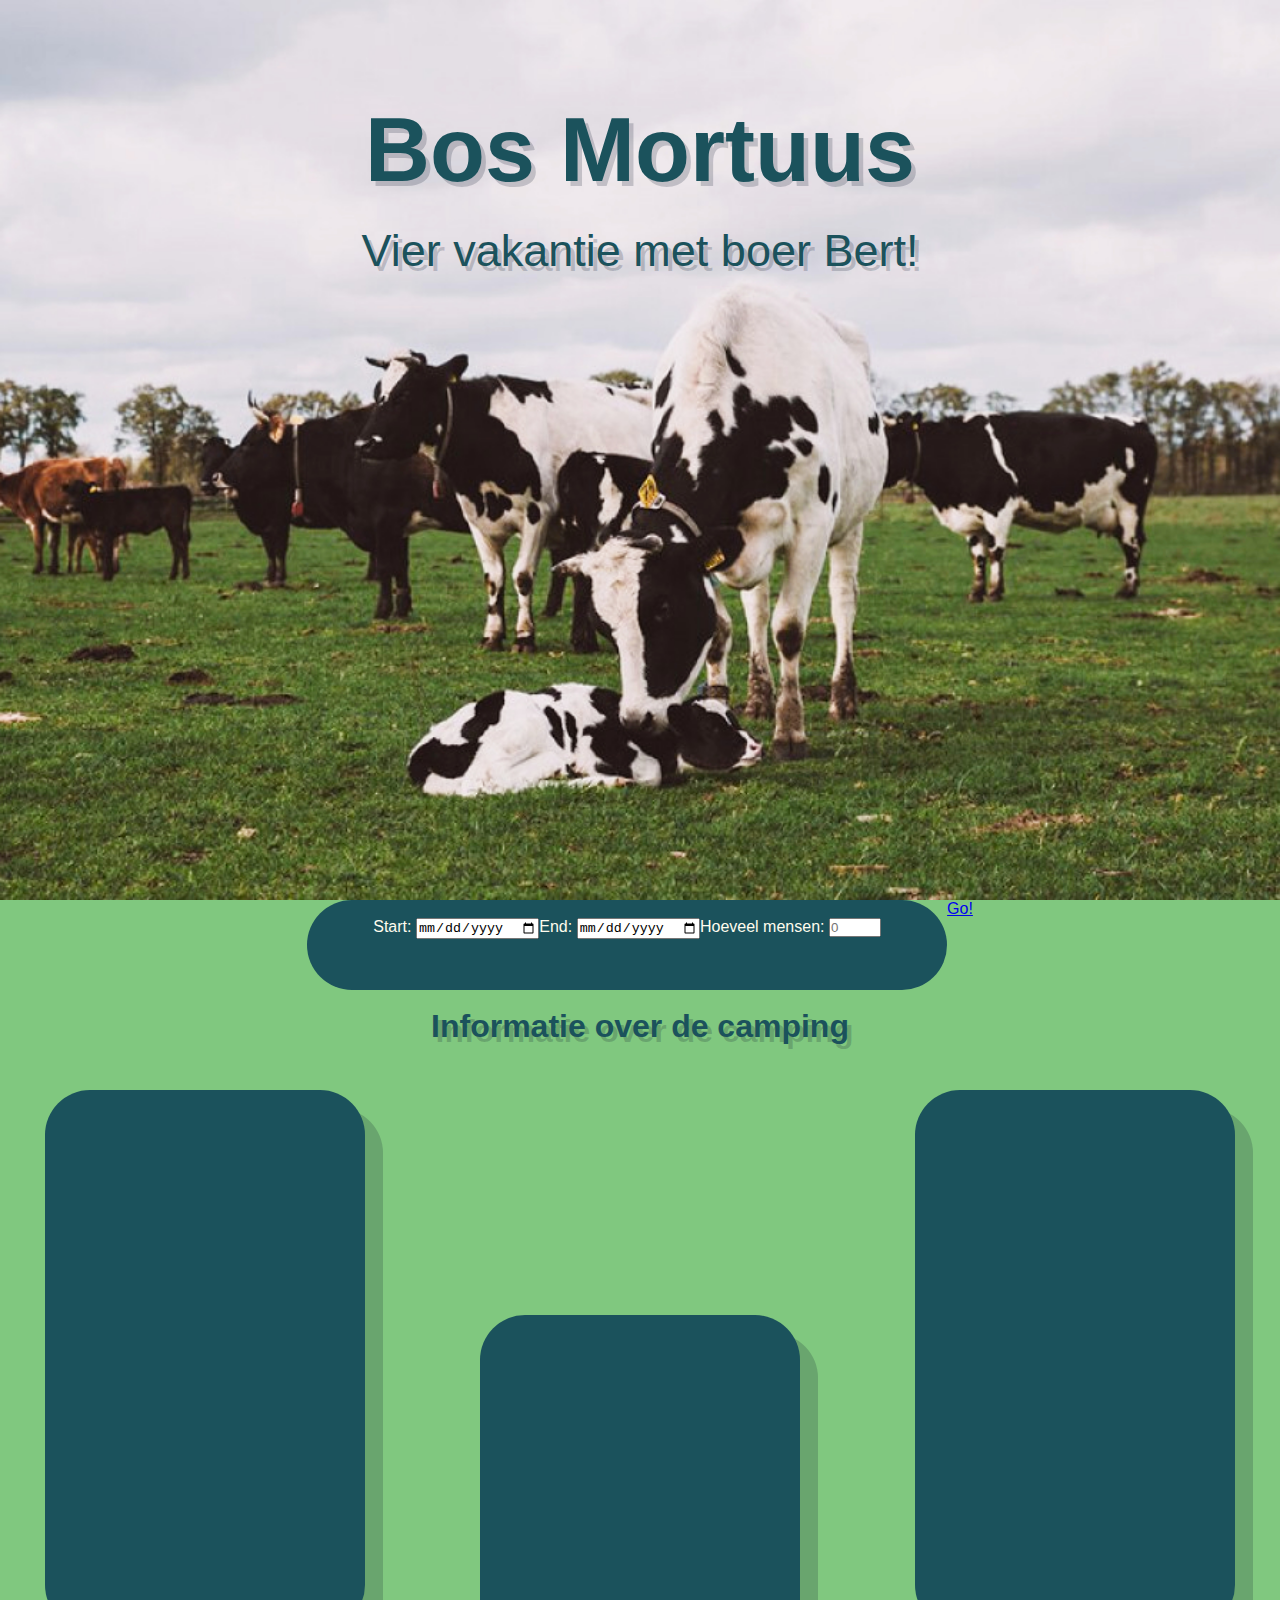
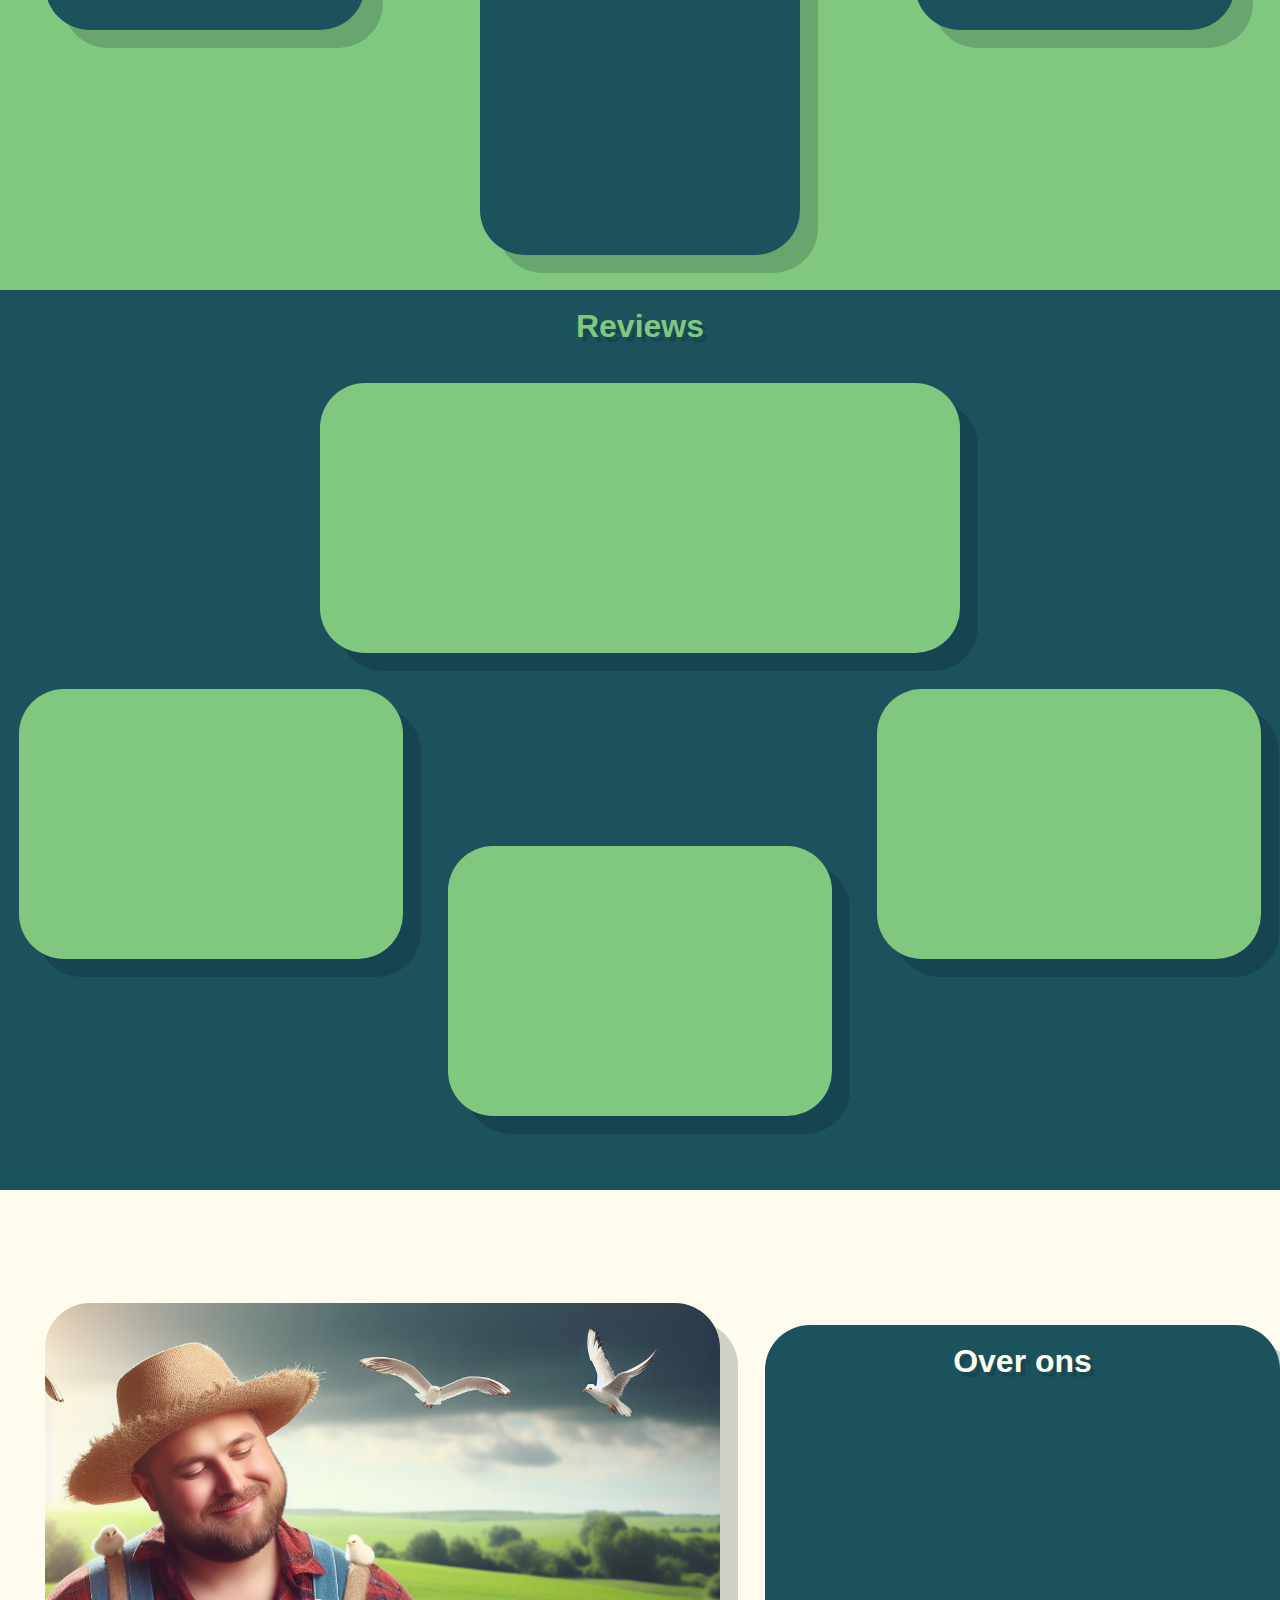
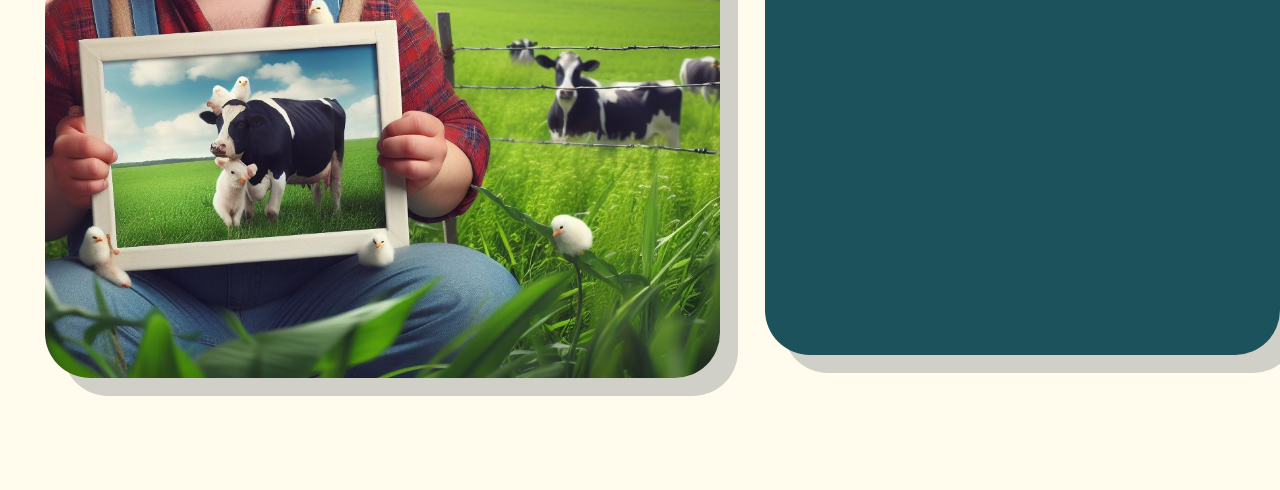
<file: Front-End/_index copy.html>
<!DOCTYPE html>
<html lang="en">

<head>
  <meta charset="UTF-8" />
  <meta name="viewport" content="width=device-width, initial-scale=1.0" />
  <link rel="stylesheet" href="style.css" />
  <title>
    <?php echo $title; ?>
  </title>
</head>

<body>
  <section class="hero">
    <div class="hero-content">
      <h1 class="hero-title">Bos Mortuus</h1>

      <h2 class="hero-subtitle">Vier vakantie met boer Bert!</h2>
    </div>
  </section>
  <div class="bookHome1">
    <div class="bookHome2">
      <div class="start">
        <label for="start">Start:</label>
        <input type="date" name="start">
      </div>
      <div class="end">
        <label for="end">End:</label>
        <input type="date" name="end">
      </div>
      <div class="people">
        <label for="quantity">Hoeveel mensen:</label>
        <input type="number" id="quantity" name="quantity" min="1" max="10" placeholder="0">
      </div>
    </div>
    <a class="submit" type="submit" href="book.html">Go!</a>
  </div>
  <section class="infoHome">
    <div class="title">Informatie over de camping</div>
    <div class="cards">
      <div class="card">
        <div class="cardTitle"></div>
        <div class="cardCon"></div>
      </div>
      <div class="card2">
        <div class="cardTitle"></div>
        <div class="cardCon"></div>
      </div>
      <div class="card">
        <div class="cardTitle"></div>
        <div class="cardCon"></div>
      </div>
    </div>
  </section>
  <section>
    <div class="reviewHome">
      <div class="HomeR">
        <div class="title">Reviews</div>
        <div class="bigR">
          <div class="bigStar"></div>
          <div class="bigName"></div>
          <div class="bigText"></div>
        </div>
      </div>
      <div class="revsHome">
        <div class="revHome">
          <div class="stars"></div>
          <div class="revName"></div>
          <div class="rev"></div>
        </div>
        <div class="revHome2">
          <div class="stars"></div>
          <div class="revName"></div>
          <div class="rev"></div>
        </div>
        <div class="revHome">
          <div class="stars"></div>
          <div class="revName"></div>
          <div class="rev"></div>
        </div>
      </div>
    </div>
  </section>
  <section>
    <div class="aboutHome">
      <img src="BoerBert.jpeg">
      <div class="abHome" onclick="location.href='#'">
        <div class="title">Over ons</div>
        <div class="abtext"></div>
      </div>
    </div>
  </section>
</body>

</html>
</file>
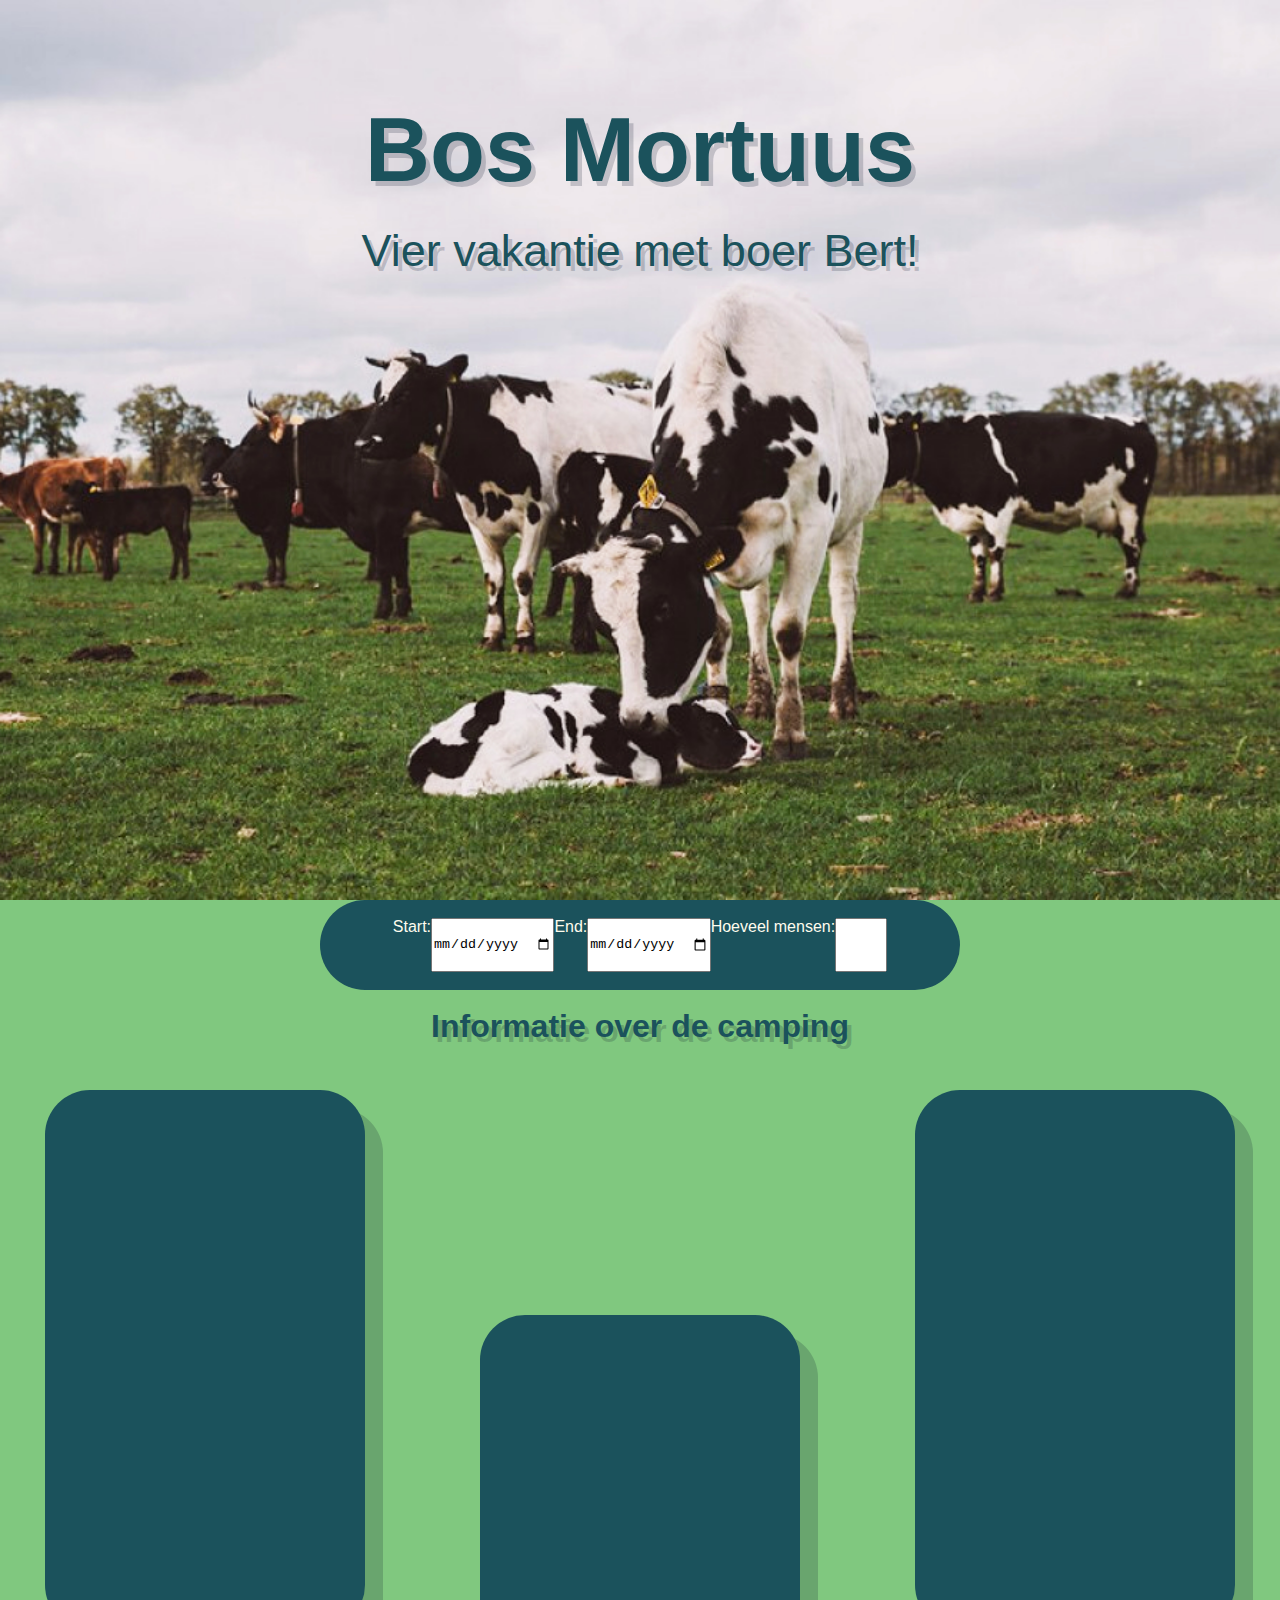
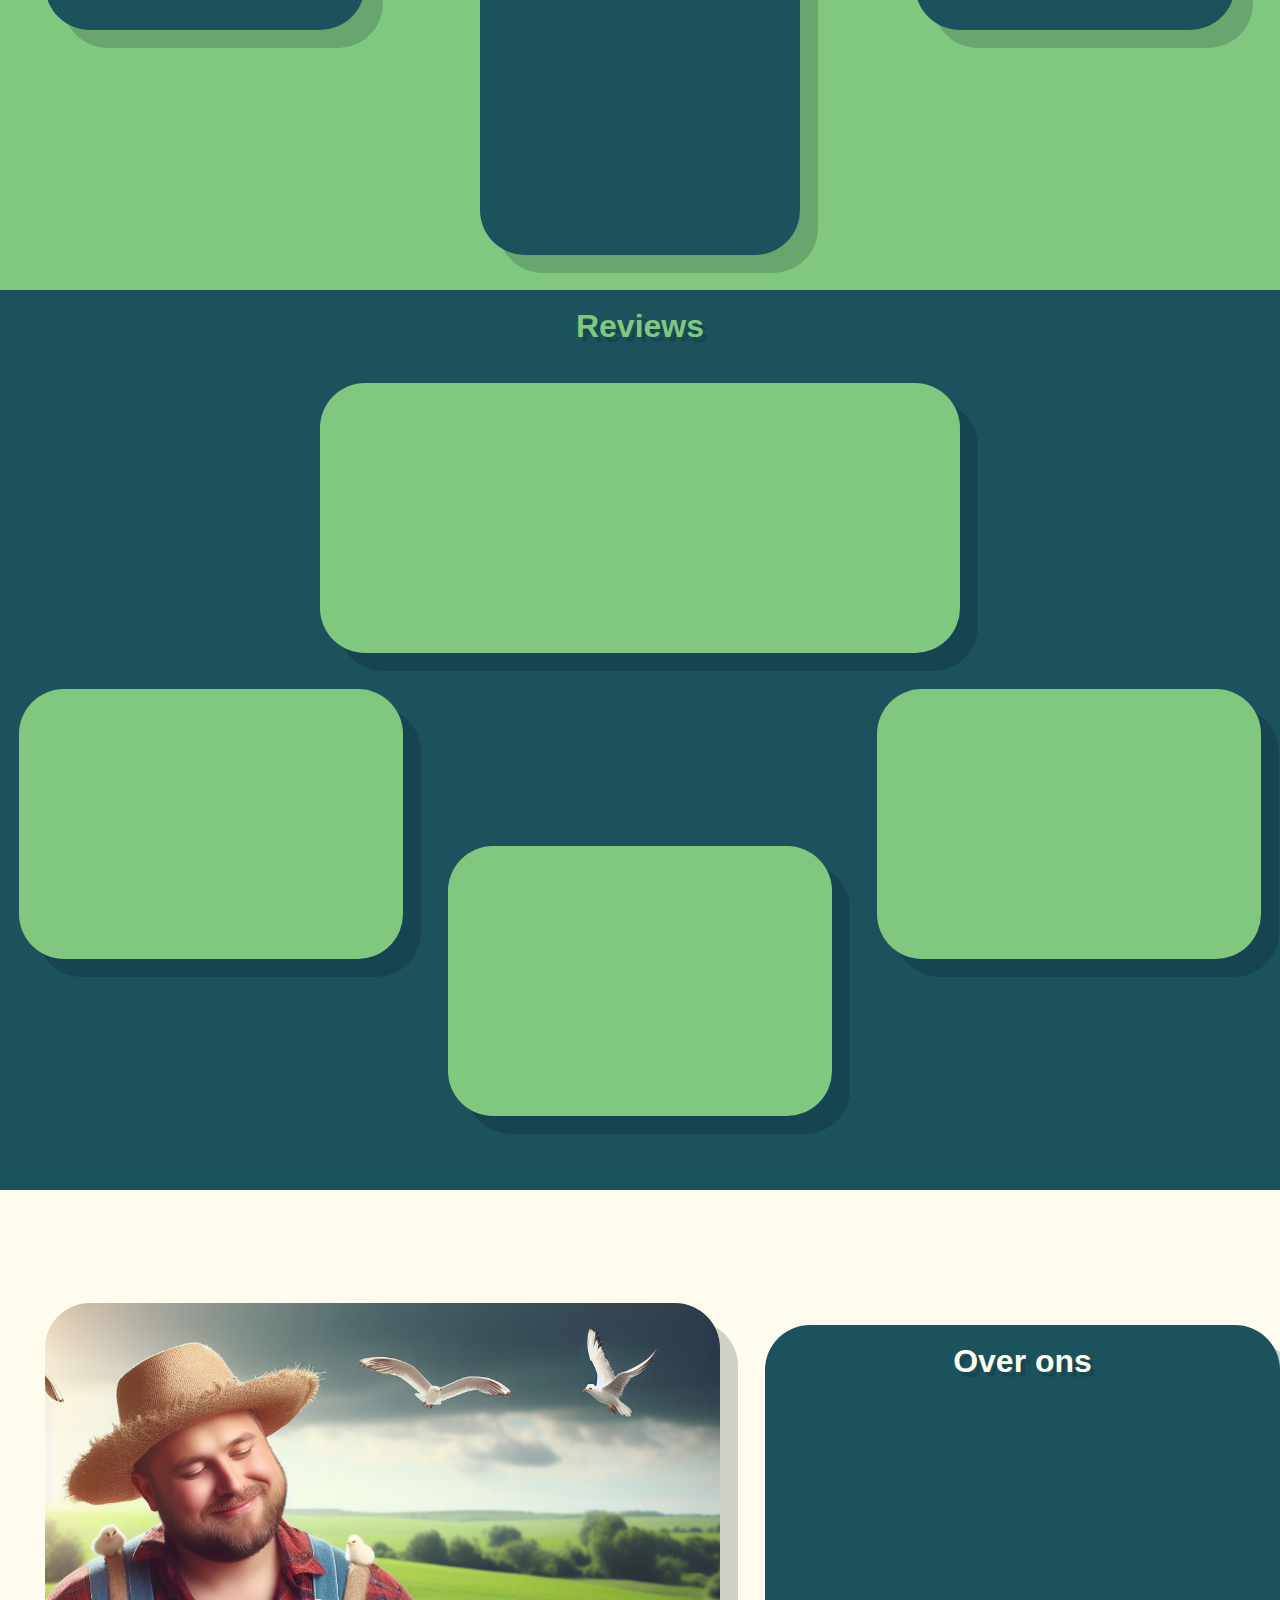
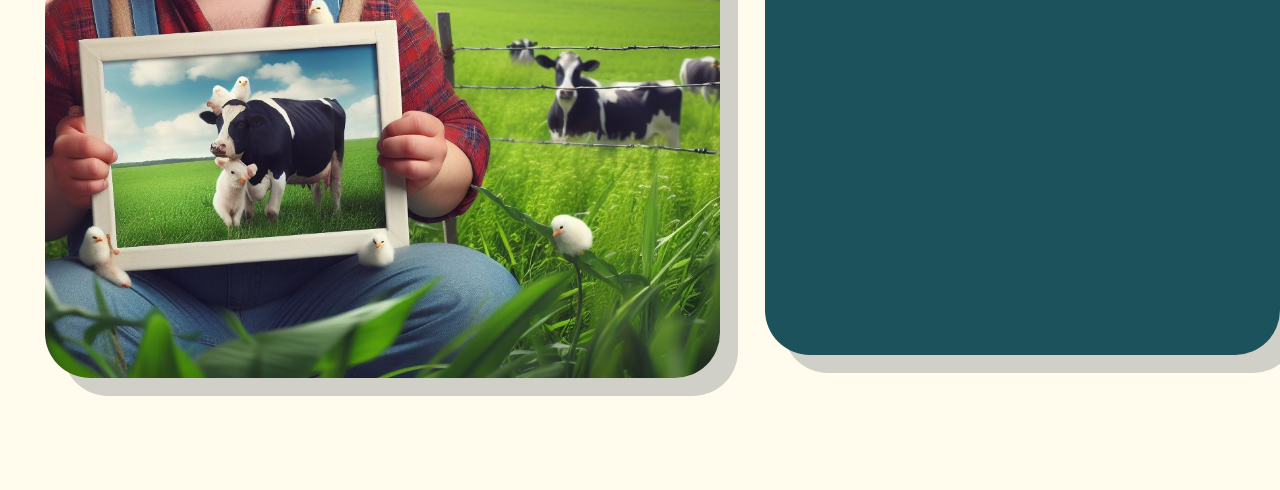
<file: Front-End/_index.html>
<!DOCTYPE html>
<html lang="en">

<head>
  <meta charset="UTF-8" />
  <meta name="viewport" content="width=device-width, initial-scale=1.0" />
  <link rel="stylesheet" href="style.css" />
  <title>
    <?php echo $title; ?>
  </title>
</head>

<body>
  <section class="hero">
    <div class="hero-content">
      <h1 class="hero-title">Bos Mortuus</h1>

      <h2 class="hero-subtitle">Vier vakantie met boer Bert!</h2>
    </div>
  </section>
  <div class="bookHome1">
    <div class="bookHome2">
      <label for="start">Start:</label>
      <input type="date" name="start">
      <label for="end">End:</label>
      <input type="date" name="end">
      <label for="quantity">Hoeveel mensen:</label>
      <input type="number" id="quantity" name="quantity" min="1" max="10">
    </div>
  </div>
  <section class="infoHome">
    <div class="title">Informatie over de camping</div>
    <div class="cards">
      <div class="card">
        <div class="cardTitle"></div>
        <div class="cardCon"></div>
      </div>
      <div class="card2">
        <div class="cardTitle"></div>
        <div class="cardCon"></div>
      </div>
      <div class="card">
        <div class="cardTitle"></div>
        <div class="cardCon"></div>
      </div>
    </div>
  </section>
  <section>
    <div class="reviewHome">
      <div class="HomeR">
        <div class="title">Reviews</div>
        <div class="bigR">
          <div class="bigStar"></div>
          <div class="bigName"></div>
          <div class="bigText"></div>
        </div>
      </div>
      <div class="revsHome">
        <div class="revHome">
          <div class="stars"></div>
          <div class="revName"></div>
          <div class="rev"></div>
        </div>
        <div class="revHome2">
          <div class="stars"></div>
          <div class="revName"></div>
          <div class="rev"></div>
        </div>
        <div class="revHome">
          <div class="stars"></div>
          <div class="revName"></div>
          <div class="rev"></div>
        </div>
      </div>
    </div>
  </section>
  <section>
    <div class="aboutHome">
      <img src="BoerBert.jpeg">
      <div class="abHome" onclick="location.href='#'">
        <div class="title">Over ons</div>
        <div class="abtext"></div>
      </div>
    </div>
  </section>
</body>

</html>
</file>
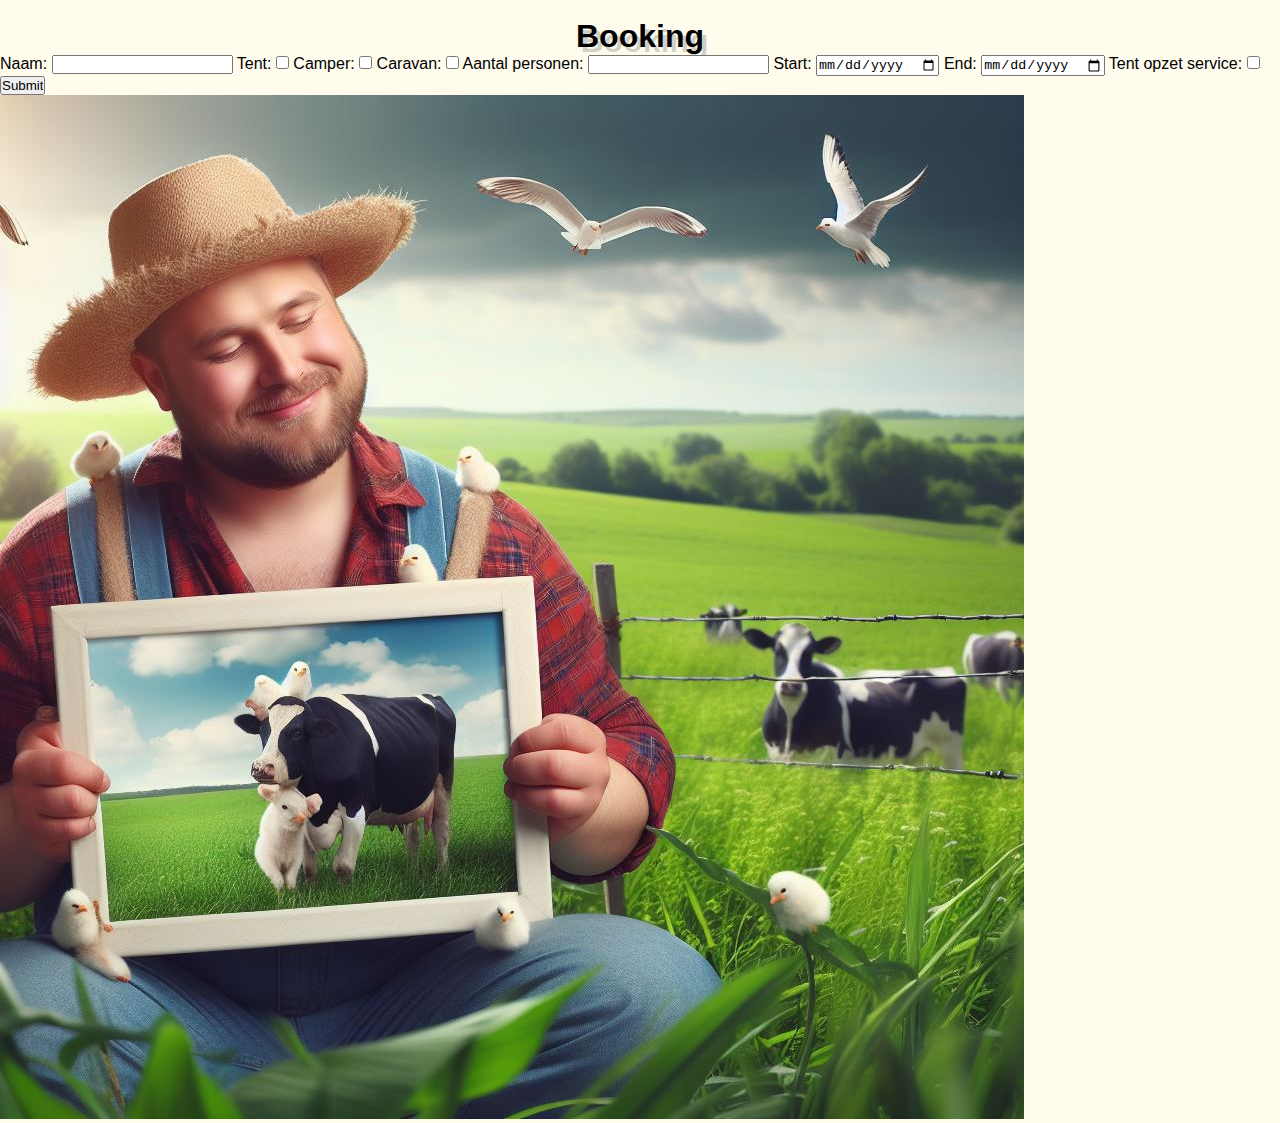
<file: Front-End/book copy.html>
<!DOCTYPE html>
<html lang="en">

<head>
    <meta charset="UTF-8" />
    <meta name="viewport" content="width=device-width, initial-scale=1.0" />
    <link rel="stylesheet" href="style.css" />
    <title></title>
</head>

<body>
    <section class="bookform">
        <div class="formB">
            <div class="title">Booking</div>
            <form>
                <label>Naam:</label>
                <input type="text"/>
                <label>Tent:</label>
                <input type="checkbox" />
                <label>Camper:</label>
                <input type="checkbox" />
                <label>Caravan:</label>
                <input type="checkbox" />
                <label>Aantal personen:</label>
                <input type="number" />
                <label>Start:</label>
                <input type="date">
                <label>End:</label>
                <input type="date">
                <label>Tent opzet service:</label>
                <input type="checkbox" />
                <input class="submit" type="submit" />
            </form>
        </div>
        <div class="map">
            <img src="BoerBert.jpeg" />
        </div>
    </section>
</body>

</html>
</file>
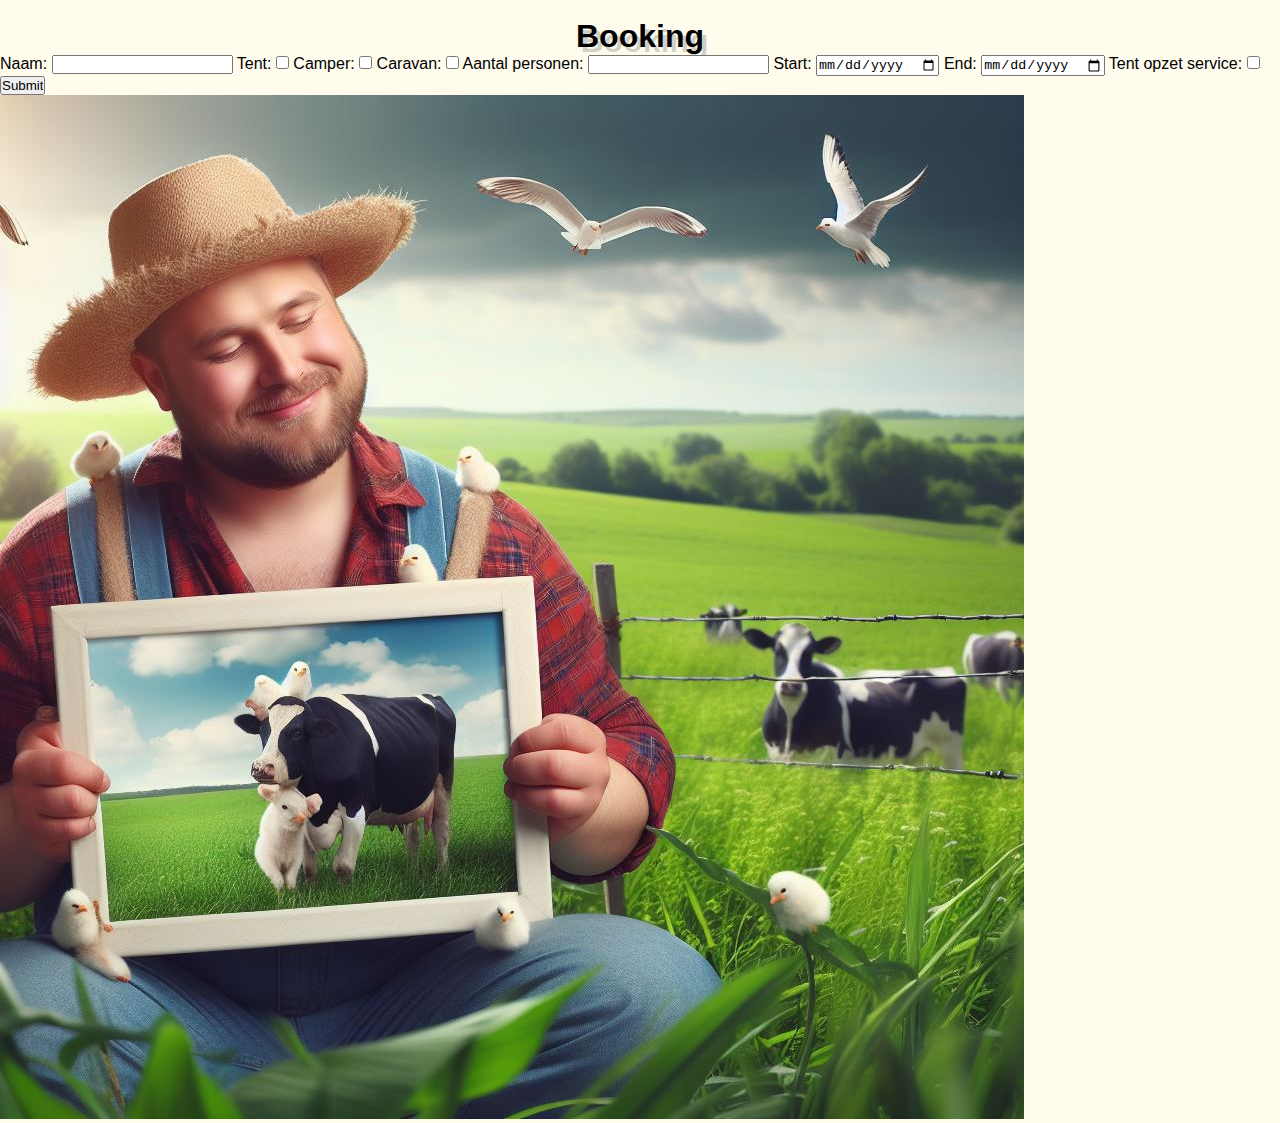
<file: Front-End/book.html>
<!DOCTYPE html>
<html lang="en">

<head>
    <meta charset="UTF-8" />
    <meta name="viewport" content="width=device-width, initial-scale=1.0" />
    <link rel="stylesheet" href="style.css" />
    <title></title>
</head>

<body>
    <section class="bookform">
        <div class="formB">
            <div class="title">Booking</div>
            <form>
                <label>Naam:</label>
                <input type="text"/>
                <label>Tent:</label>
                <input type="checkbox" />
                <label>Camper:</label>
                <input type="checkbox" />
                <label>Caravan:</label>
                <input type="checkbox" />
                <label>Aantal personen:</label>
                <input type="number" />
                <label for="start">Start:</label>
                <input type="date" name="start">
                <label for="end">End:</label>
                <input type="date" name="end">
                <label>Tent opzet service:</label>
                <input type="checkbox" />
                <input type="submit" />
            </form>
        </div>
        <div class="map">
            <img src="BoerBert.jpeg" />
        </div>
    </section>
</body>

</html>
</file>
<file: Front-End/style.css>
* {
  margin: 0;
  padding: 0;
  box-sizing: border-box;
}

body {
  background-color: #fffcee;
  font-family: sans-serif;
}

/* The layout file */
.navbar,
.navbar a,
.footer,
.footer a {
  color: #fffcee;
  background-color: #1b525c;
  font-weight: bold;
  text-align: center;
  text-decoration: none;
}

.navbar {
  top: 0;
  padding: 1.5svh;
  display: flex;
  justify-content: space-around;
  position: sticky;
  z-index: 2;
}

.navbar img {
  height: 5svh;
  width: auto;
}

.footer {
  position: fixed;
  left: 0;
  bottom: 0;
  width: 100%;
  padding: 2svh;
}

.footer a {
  text-decoration: underline;
}

.copyright {
  bottom: 0;
  font-size: x-small;
  text-align: center;
}

.fcon {
  display: flex;
  flex-direction: row;
  line-height: 100px;
  justify-content: space-evenly;
}

.fcon line {
  stroke: #fffcee;
  stroke-width: 3;
}

.pay {
  display: flex;
  flex-direction: column;
  text-decoration: none;
}

.payimg img {
  width: 10vh;
  height: auto;
}

.dropdown {
  width: 60px;
  height: 30px;
  border: none;
  color: #1b525c;
  background-color: #80c87f;
  border-radius: 5px;
  box-shadow: 4px 4px #00000070;
  font-weight: bold;
  font-size: medium;
}

/* Index page Hero*/
.hero {
  position: relative;
  width: 100%;
  height: 100svh;
  display: flex;
  justify-content: center;
  align-items: start;
}

/* Hero image */
.hero::before {
  content: "";
  position: absolute;
  top: 0;
  left: 0;
  width: 100%;
  height: 100svh;
  background: url(cowphoto.jpg);
  background-repeat: no-repeat;
  background-size: cover;
  background-position: center center;
}

/* Text on Hero */
.hero-content {
  position: top;
  font-family: "Monserrat", sans-serif;
  color: #1b525c;
  text-align: center;
  margin: 8svh;
  z-index: 1;
  padding: 3svh;
  text-shadow: 0.5svh 0.5svh #07102630;
}

.hero-title {
  font-size: 10svh;
  font-weight: 600;
}

.hero-subtitle {
  font-size: 5svh;
  font-weight: 200;
  margin-top: 2.5svh;
}

/* General style other pages */
.title {
  text-align: center;
  font-weight: bolder;
  font-size: xx-large;
  padding-top: 2svh;
  text-shadow: 0.5svh 0.5svh #07102630;
}
/* Booking form Home */
.bookHome1{
  background-color: #80c87f;
  display: flex;
  justify-content: center;
}
.bookHome2{
  background-color: #1b525c;
  color: #fffcee;
  z-index: 1;
  border-radius: 5svh;
  height: 10svh;
  width:50svw;
  display: flex;
  justify-content: center;
  padding: 2svh;
}
/* information on the Home page*/
.infoHome {
  background-color: #80c87f;
  color: #1b525c;
  height: 100svh;
  width: 100%;
}

.cards {
  display: flex;
  align-content: space-evenly;
  justify-content: space-between;
}

.card,
.card2 {
  background-color: #1b525c;
  color: #fffcee;
  padding: 2.5%;
  margin: 5svh;
  border-radius: 5svh;
  height: 60svh;
  width: 25%;
  box-shadow: 2svh 2svh #07102630;
}

.card2 {
  margin-top: 30svh;
}

/* reviews */
.reviewHome {
  background-color: #1b525c;
  color: #80c87f;
  height: 100svh;
  width: 100%;
  display: grid;
  justify-content: center;
}

.HomeR {
  display: grid;
  justify-content: center;
}

.bigR {
  background-color: #80c87f;
  color: #1b525c;
  align-self: center;
  width: 50svw;
  height: 30svh;
  border-radius: 5svh;
  box-shadow: 2svh 2svh #07102630;
}

.revsHome {
  display: flex;
  justify-content: space-evenly;
  align-content: end;
}

.revHome,
.revHome2 {
  background-color: #80c87f;
  color: #1b525c;
  height: 30svh;
  width: 30svw;
  margin: 2.5svh;
  border-radius: 5svh;
  box-shadow: 2svh 2svh #07102630;
}

.revHome2 {
  margin-top: 20svh;
}

/* About Home */
.aboutHome {
  width: 100%;
  height: 100svh;
  display: flex;
  justify-content: center;
}

.aboutHome img {
  height: 75svh;
  width: auto;
  margin: 5svh;
  align-self: center;
  border-radius: 5svh;
  box-shadow: 2svh 2svh #07102630;
}

.abHome {
  background-color: #1b525c;
  color: #fffcee;
  height: 70svh;
  width: 90svh;
  align-self: center;
  border-radius: 5svh;
  box-shadow: 2svh 2svh #07102630;
}
</file>
